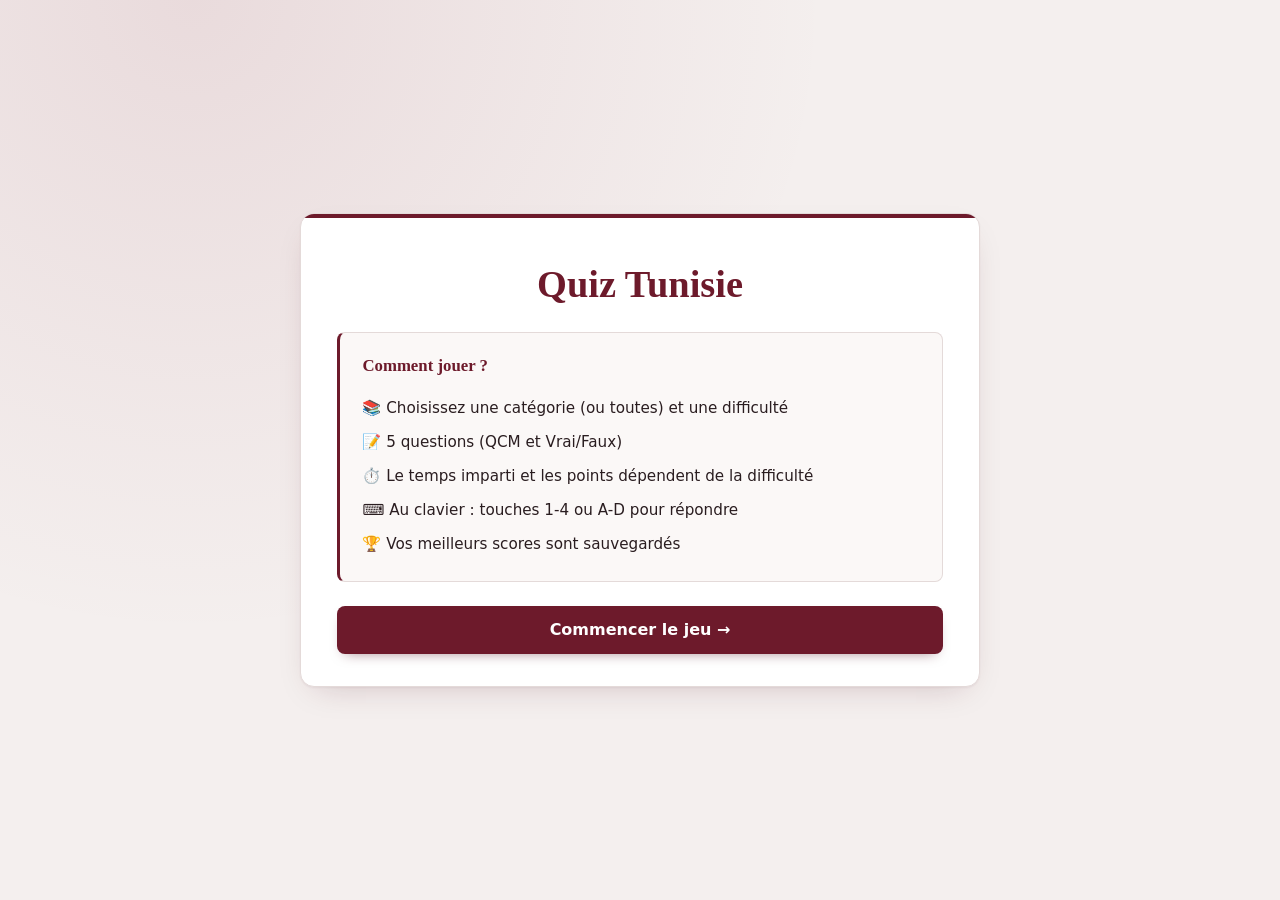
<file: index.html>
<!DOCTYPE html>
<html lang="fr">
<head>
    <meta charset="UTF-8">
    <meta name="viewport" content="width=device-width, initial-scale=1.0">
    <meta name="description" content="Quiz interactif sur la Tunisie avec niveaux de difficulté.">
    <title>Quiz Interactif - Tunisie</title>
    <link rel="stylesheet" href="style.css">
</head>
<body>
    <main class="app">
 
        <!-- ========== ÉCRAN D'ACCUEIL ========== -->
        <section id="welcome-screen" class="screen active" aria-labelledby="welcome-title">
            <div class="card welcome-card">
                <h1 id="welcome-title">Quiz Tunisie</h1>
 
                <div class="rules">
                    <h2>Comment jouer ?</h2>
                    <ul>
                        <li>📚 Choisissez une catégorie (ou toutes) et une difficulté</li>
                        <li>📝 5 questions (QCM et Vrai/Faux)</li>
                        <li>⏱️ Le temps imparti et les points dépendent de la difficulté</li>
                        <li>⌨️ Au clavier : touches 1-4 ou A-D pour répondre</li>
                        <li>🏆 Vos meilleurs scores sont sauvegardés</li>
                    </ul>
                </div>
 
                <div id="best-scores-container" class="best-scores hidden">
                    <h3>🏅 Vos meilleurs scores</h3>
                    <ul id="best-scores-list"></ul>
                    <button id="reset-scores-btn" class="btn-text" type="button">
                        Réinitialiser les scores
                    </button>
                </div>
 
                <button id="start-btn" class="btn btn-primary" type="button">
                    Commencer le jeu →
                </button>
            </div>
        </section>
 
        <!-- ========== ÉCRAN DE CHOIX DE CATÉGORIE ========== -->
        <section id="category-screen" class="screen" aria-labelledby="category-title">
            <div class="card category-card">
                <h1 id="category-title">📚 Choisissez une catégorie</h1>
 
                <!-- Sélecteur de difficulté -->
                <div class="difficulty-selector" role="radiogroup" aria-label="Niveau de difficulté">
                    <button type="button" class="diff-btn" role="radio" aria-checked="false" data-diff="facile">Facile</button>
                    <button type="button" class="diff-btn active" role="radio" aria-checked="true" data-diff="moyen">Moyen</button>
                    <button type="button" class="diff-btn" role="radio" aria-checked="false" data-diff="difficile">Difficile</button>
                </div>
 
                <div id="categories-grid" class="categories-grid">
                    <!-- Les cartes catégories sont générées dynamiquement -->
                </div>
 
                <button id="back-home-btn" class="btn btn-secondary" type="button">
                    ← Retour
                </button>
            </div>
        </section>
 
        <!-- ========== ÉCRAN DU QUIZ ========== -->
        <section id="quiz-screen" class="screen" aria-labelledby="question-text">
            <div class="card quiz-card">
                <div class="quiz-header">
                    <span id="category-badge" class="category-badge">Catégorie</span>
                    <span id="difficulty-badge" class="difficulty-badge">Moyen</span>
                </div>
 
                <!-- Barre de progression -->
                <div class="progress-wrapper">
                    <div class="progress-info">
                        <span id="question-counter">Question 1 / 5</span>
                        <span id="score-display" aria-live="polite">Score : 0 pts</span>
                    </div>
                    <div class="progress-bar" role="progressbar"
                         aria-label="Progression du quiz"
                         aria-valuemin="0" aria-valuemax="100" aria-valuenow="0"
                         id="progress-bar">
                        <div class="progress-fill" id="progress-fill"></div>
                    </div>
                </div>
 
                <!-- Chronomètre (volontairement sans aria-live : pas d'annonce chaque seconde) -->
                <div class="timer-wrapper">
                    <div class="timer">
                        <span class="timer-icon" aria-hidden="true">⏱️</span>
                        <span id="timer-text">15s</span>
                    </div>
                    <div class="time-bar" aria-hidden="true">
                        <div class="time-fill" id="time-fill"></div>
                    </div>
                </div>
 
                <!-- Question -->
                <h2 id="question-text" class="question">Chargement...</h2>
 
                <!-- Réponses -->
                <div id="answers-container" class="answers" role="group"
                     aria-labelledby="question-text">
                    <!-- Généré dynamiquement -->
                </div>
 
                <!-- Explication affichée après la réponse -->
                <p id="explanation" class="explanation hidden" aria-live="polite"></p>
 
                <button id="next-btn" class="btn btn-primary hidden" type="button">
                    Question suivante →
                </button>
 
                <button id="quit-btn" class="btn btn-link" type="button">
                    ✕ Quitter le quiz
                </button>
            </div>
        </section>
 
        <!-- ========== ÉCRAN DE RÉSULTATS ========== -->
        <section id="result-screen" class="screen" aria-labelledby="result-title">
            <div class="card result-card">
                <h1 id="result-title">Quiz terminé ! 🎉</h1>
                <p id="result-category" class="result-category"></p>
                <p id="new-record-msg" class="new-record hidden">⭐ Nouveau record !</p>
 
                <div class="final-score" aria-live="polite">
                    <div class="score-circle">
                        <span id="final-score-value">0</span>
                        <span class="score-total">pts</span>
                    </div>
                </div>
 
                <p id="result-message" class="result-message"></p>
 
                <div class="result-stats">
                    <div class="stat">
                        <span class="stat-value" id="correct-count">0</span>
                        <span class="stat-label">Bonnes réponses</span>
                    </div>
                    <div class="stat">
                        <span class="stat-value" id="wrong-count">0</span>
                        <span class="stat-label">Mauvaises réponses</span>
                    </div>
                    <div class="stat">
                        <span class="stat-value" id="percentage">0%</span>
                        <span class="stat-label">Réussite</span>
                    </div>
                </div>
 
                <!-- Récapitulatif des erreurs -->
                <div id="review-container" class="review hidden">
                    <h3>📖 À revoir</h3>
                    <ul id="review-list"></ul>
                </div>
 
                <div class="result-actions">
                    <button id="replay-category-btn" class="btn btn-primary" type="button">
                        🔄 Rejouer cette catégorie
                    </button>
                    <button id="change-category-btn" class="btn btn-secondary" type="button">
                        📚 Changer de catégorie
                    </button>
                </div>
            </div>
        </section>
 
    </main>
 
    <script src="questions.js"></script>
    <script src="script.js"></script>
</body>
</html>
</file>
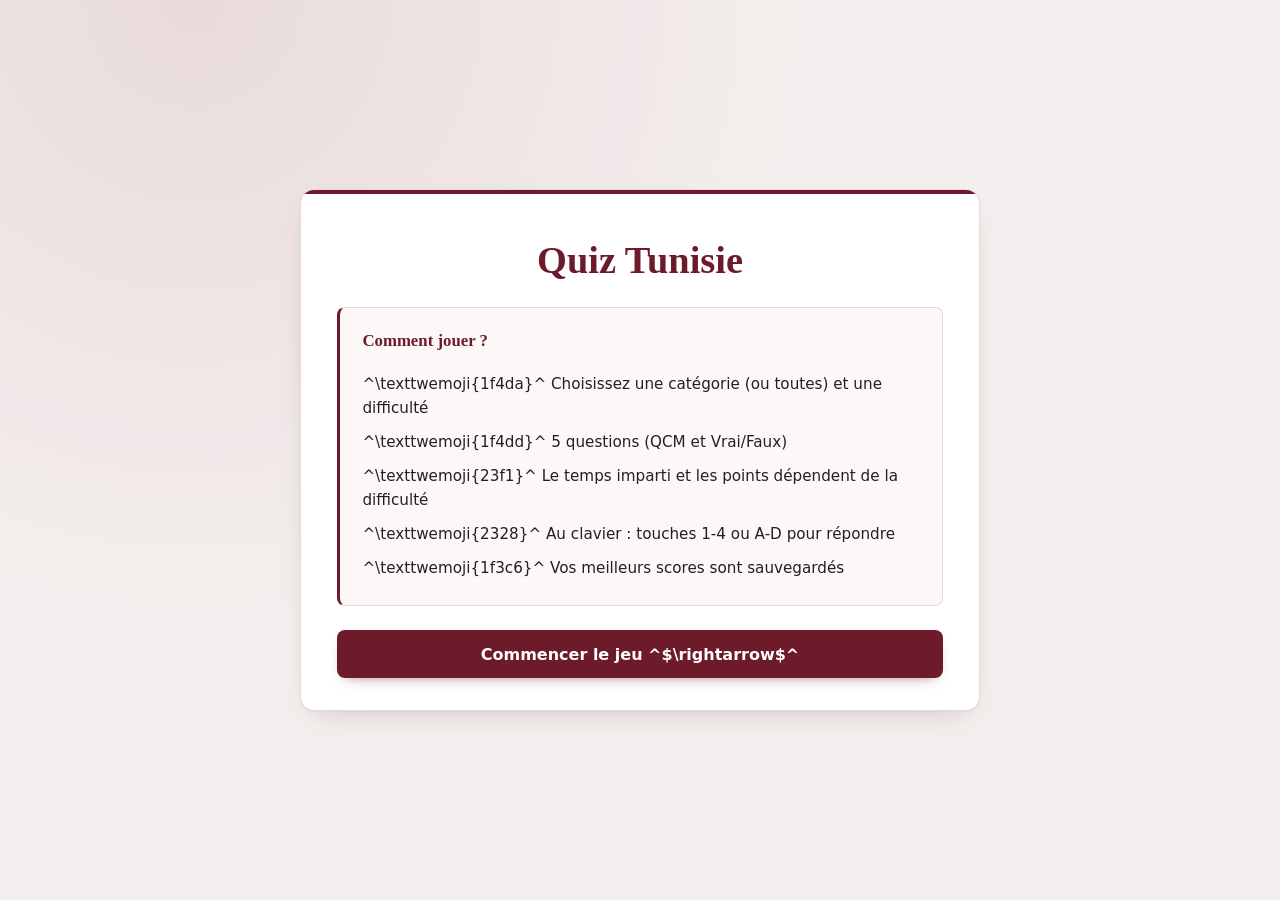
<file: rapport/code/index.html>
<!DOCTYPE html>
<html lang="fr">
<head>
    <meta charset="UTF-8">
    <meta name="viewport" content="width=device-width, initial-scale=1.0">
    <meta name="description" content="Quiz interactif sur la Tunisie avec niveaux de difficulté.">
    <title>Quiz Interactif - Tunisie</title>
    <link rel="stylesheet" href="style.css">
</head>
<body>
    <main class="app">
 
        <!-- ========== ÉCRAN D'ACCUEIL ========== -->
        <section id="welcome-screen" class="screen active" aria-labelledby="welcome-title">
            <div class="card welcome-card">
                <h1 id="welcome-title">Quiz Tunisie</h1>
 
                <div class="rules">
                    <h2>Comment jouer ?</h2>
                    <ul>
                        <li>^\texttwemoji{1f4da}^ Choisissez une catégorie (ou toutes) et une difficulté</li>
                        <li>^\texttwemoji{1f4dd}^ 5 questions (QCM et Vrai/Faux)</li>
                        <li>^\texttwemoji{23f1}^ Le temps imparti et les points dépendent de la difficulté</li>
                        <li>^\texttwemoji{2328}^ Au clavier : touches 1-4 ou A-D pour répondre</li>
                        <li>^\texttwemoji{1f3c6}^ Vos meilleurs scores sont sauvegardés</li>
                    </ul>
                </div>
 
                <div id="best-scores-container" class="best-scores hidden">
                    <h3>^\texttwemoji{1f3c5}^ Vos meilleurs scores</h3>
                    <ul id="best-scores-list"></ul>
                    <button id="reset-scores-btn" class="btn-text" type="button">
                        Réinitialiser les scores
                    </button>
                </div>
 
                <button id="start-btn" class="btn btn-primary" type="button">
                    Commencer le jeu ^$\rightarrow$^
                </button>
            </div>
        </section>
 
        <!-- ========== ÉCRAN DE CHOIX DE CATÉGORIE ========== -->
        <section id="category-screen" class="screen" aria-labelledby="category-title">
            <div class="card category-card">
                <h1 id="category-title">^\texttwemoji{1f4da}^ Choisissez une catégorie</h1>
 
                <!-- Sélecteur de difficulté -->
                <div class="difficulty-selector" role="radiogroup" aria-label="Niveau de difficulté">
                    <button type="button" class="diff-btn" role="radio" aria-checked="false" data-diff="facile">Facile</button>
                    <button type="button" class="diff-btn active" role="radio" aria-checked="true" data-diff="moyen">Moyen</button>
                    <button type="button" class="diff-btn" role="radio" aria-checked="false" data-diff="difficile">Difficile</button>
                </div>
 
                <div id="categories-grid" class="categories-grid">
                    <!-- Les cartes catégories sont générées dynamiquement -->
                </div>
 
                <button id="back-home-btn" class="btn btn-secondary" type="button">
                    ^$\leftarrow$^ Retour
                </button>
            </div>
        </section>
 
        <!-- ========== ÉCRAN DU QUIZ ========== -->
        <section id="quiz-screen" class="screen" aria-labelledby="question-text">
            <div class="card quiz-card">
                <div class="quiz-header">
                    <span id="category-badge" class="category-badge">Catégorie</span>
                    <span id="difficulty-badge" class="difficulty-badge">Moyen</span>
                </div>
 
                <!-- Barre de progression -->
                <div class="progress-wrapper">
                    <div class="progress-info">
                        <span id="question-counter">Question 1 / 5</span>
                        <span id="score-display" aria-live="polite">Score : 0 pts</span>
                    </div>
                    <div class="progress-bar" role="progressbar"
                         aria-label="Progression du quiz"
                         aria-valuemin="0" aria-valuemax="100" aria-valuenow="0"
                         id="progress-bar">
                        <div class="progress-fill" id="progress-fill"></div>
                    </div>
                </div>
 
                <!-- Chronomètre (volontairement sans aria-live : pas d'annonce chaque seconde) -->
                <div class="timer-wrapper">
                    <div class="timer">
                        <span class="timer-icon" aria-hidden="true">^\texttwemoji{23f1}^</span>
                        <span id="timer-text">15s</span>
                    </div>
                    <div class="time-bar" aria-hidden="true">
                        <div class="time-fill" id="time-fill"></div>
                    </div>
                </div>
 
                <!-- Question -->
                <h2 id="question-text" class="question">Chargement...</h2>
 
                <!-- Réponses -->
                <div id="answers-container" class="answers" role="group"
                     aria-labelledby="question-text">
                    <!-- Généré dynamiquement -->
                </div>
 
                <!-- Explication affichée après la réponse -->
                <p id="explanation" class="explanation hidden" aria-live="polite"></p>
 
                <button id="next-btn" class="btn btn-primary hidden" type="button">
                    Question suivante ^$\rightarrow$^
                </button>
 
                <button id="quit-btn" class="btn btn-link" type="button">
                    ^$\times$^ Quitter le quiz
                </button>
            </div>
        </section>
 
        <!-- ========== ÉCRAN DE RÉSULTATS ========== -->
        <section id="result-screen" class="screen" aria-labelledby="result-title">
            <div class="card result-card">
                <h1 id="result-title">Quiz terminé ! ^\texttwemoji{1f389}^</h1>
                <p id="result-category" class="result-category"></p>
                <p id="new-record-msg" class="new-record hidden">^\texttwemoji{2b50}^ Nouveau record !</p>
 
                <div class="final-score" aria-live="polite">
                    <div class="score-circle">
                        <span id="final-score-value">0</span>
                        <span class="score-total">pts</span>
                    </div>
                </div>
 
                <p id="result-message" class="result-message"></p>
 
                <div class="result-stats">
                    <div class="stat">
                        <span class="stat-value" id="correct-count">0</span>
                        <span class="stat-label">Bonnes réponses</span>
                    </div>
                    <div class="stat">
                        <span class="stat-value" id="wrong-count">0</span>
                        <span class="stat-label">Mauvaises réponses</span>
                    </div>
                    <div class="stat">
                        <span class="stat-value" id="percentage">0%</span>
                        <span class="stat-label">Réussite</span>
                    </div>
                </div>
 
                <!-- Récapitulatif des erreurs -->
                <div id="review-container" class="review hidden">
                    <h3>^\texttwemoji{1f4d6}^ À revoir</h3>
                    <ul id="review-list"></ul>
                </div>
 
                <div class="result-actions">
                    <button id="replay-category-btn" class="btn btn-primary" type="button">
                        ^\texttwemoji{1f504}^ Rejouer cette catégorie
                    </button>
                    <button id="change-category-btn" class="btn btn-secondary" type="button">
                        ^\texttwemoji{1f4da}^ Changer de catégorie
                    </button>
                </div>
            </div>
        </section>
 
    </main>
 
    <script src="questions.js"></script>
    <script src="script.js"></script>
</body>
</html>
</file>
<file: style.css>
/* ============================================
   Quiz Tunisie – Feuille de style
   ============================================ */

*,
*::before,
*::after {
    box-sizing: border-box;
    margin: 0;
    padding: 0;
}

:root {
    --bordeaux: #6d1a2b;
    --bordeaux-fonce: #4f1120;
    --bordeaux-clair: #8c2a3f;
    --bordeaux-pale: #f6eaec;
    --bouton: #6d1a2b;          /* fond des éléments pleins */
    --bouton-fonce: #4f1120;
    --blanc: #ffffff;
    --blanc-casse: #fbf8f7;
    --fond: #f4efee;
    --bordure: #e4dad9;
    --bordure-forte: #cdbfbe;
    --encre: #2a1d20;
    --gris: #7a6d6f;
    --vert-ok: #3f7a55;
    --vert-ok-fond: #e3f0e7;
    --vert-ok-texte: #254a33;
    --sur-ok: #ffffff;
    --rouge-ko: #b3261e;
    --rouge-ko-fond: #fbe6e3;
    --rouge-ko-texte: #6d221a;
    --sur-ko: #ffffff;
    --ambre: #8a6a1c;
    --ambre-fond: #f7ecd2;
    --police-titre: Georgia, 'Times New Roman', serif;
    --police-texte: 'Segoe UI', system-ui, -apple-system, Roboto, Helvetica, Arial, sans-serif;
    --rayon: 8px;
    --rayon-doux: 14px;
    --ombre-carte: 0 1px 2px rgba(79, 17, 32, 0.05), 0 12px 32px -16px rgba(79, 17, 32, 0.25);
    --transition: 0.2s ease-out;
}

/* ---------- Thème sombre (suit le réglage du système) ---------- */
@media (prefers-color-scheme: dark) {
    :root {
        --bordeaux: #e58a9d;
        --bordeaux-fonce: #f0a5b4;
        --bordeaux-clair: #e58a9d;
        --bordeaux-pale: #3d2229;
        --bouton: #8c2a3f;
        --bouton-fonce: #a63550;
        --blanc: #2a2024;
        --blanc-casse: #33282c;
        --fond: #1c1517;
        --bordure: #4a3b40;
        --bordure-forte: #65535a;
        --encre: #f3eaec;
        --gris: #b5a5a9;
        --vert-ok: #7cc79a;
        --vert-ok-fond: #1f3a2a;
        --vert-ok-texte: #bfe8cd;
        --sur-ok: #10261a;
        --rouge-ko: #ff8b82;
        --rouge-ko-fond: #442422;
        --rouge-ko-texte: #ffc9c4;
        --sur-ko: #3a0f0b;
        --ambre: #e6c15c;
        --ambre-fond: #403318;
        --ombre-carte: 0 12px 32px -16px rgba(0, 0, 0, 0.6);
    }
}

html { font-size: 16px; scroll-behavior: smooth; }

body {
    font-family: var(--police-texte);
    background-color: var(--fond);
    background-image: radial-gradient(circle at 15% 0%, rgba(140, 42, 63, 0.10) 0%, transparent 45%);
    background-attachment: fixed;
    min-height: 100vh;
    display: flex;
    align-items: center;
    justify-content: center;
    padding: 1.25rem;
    color: var(--encre);
    line-height: 1.6;
    -webkit-font-smoothing: antialiased;
}

button { font-family: inherit; color: inherit; }

.app { width: 100%; max-width: 680px; }

.screen { display: none; }
.screen.active { display: block; animation: apparition 0.35s ease-out; }

.card {
    background: var(--blanc);
    border: 1px solid var(--bordure);
    border-radius: var(--rayon-doux);
    padding: 2.5rem 2.25rem 2rem;
    box-shadow: var(--ombre-carte);
    position: relative;
    overflow: hidden;
}

.card::before {
    content: "";
    position: absolute;
    top: 0; left: 0; right: 0;
    height: 4px;
    background: var(--bouton);
}

/* Focus clavier visible partout */
button:focus-visible {
    outline: 2px solid var(--bordeaux);
    outline-offset: 3px;
}

/* ---------- Écran d'accueil ---------- */
.welcome-card { text-align: center; }
.welcome-card h1 { font-family: var(--police-titre); font-weight: 700; font-size: 2.4rem; color: var(--bordeaux); margin-bottom: 1rem; }

.rules {
    background: var(--blanc-casse);
    border: 1px solid var(--bordure);
    border-left: 3px solid var(--bordeaux);
    border-radius: var(--rayon);
    padding: 1.25rem 1.4rem;
    margin-bottom: 1.5rem;
    text-align: left;
}
.rules h2 { font-family: var(--police-titre); font-size: 1.05rem; color: var(--bordeaux); margin-bottom: 0.75rem; }
.rules ul { list-style: none; }
.rules li { padding: 0.3rem 0; font-size: 0.95rem; }

/* ---------- Meilleurs scores ---------- */
.best-scores {
    background: var(--blanc-casse);
    border: 1px solid var(--bordure);
    border-radius: var(--rayon);
    padding: 1rem 1.25rem;
    margin-bottom: 1.5rem;
    text-align: left;
    font-size: 0.9rem;
}
.best-scores h3 { font-family: var(--police-titre); font-size: 1rem; color: var(--bordeaux); margin-bottom: 0.5rem; }
.best-scores ul { list-style: none; padding-left: 0; }
.best-scores li { padding: 0.25rem 0; border-bottom: 1px dashed var(--bordure); }
.best-scores li:last-child { border-bottom: none; }

.btn-text {
    background: none;
    border: none;
    margin-top: 0.6rem;
    padding: 0.2rem 0;
    font-size: 0.82rem;
    color: var(--gris);
    text-decoration: underline;
    cursor: pointer;
}
.btn-text:hover { color: var(--rouge-ko); }

/* ---------- Écran catégories & difficulté ---------- */
.category-card { text-align: center; }
.category-card h1 { font-family: var(--police-titre); font-size: 1.8rem; color: var(--bordeaux); margin-bottom: 1rem; }

.difficulty-selector {
    display: flex;
    justify-content: center;
    gap: 0.5rem;
    margin-bottom: 1.5rem;
    background: var(--blanc-casse);
    padding: 0.4rem;
    border-radius: 999px;
    border: 1px solid var(--bordure);
}

.diff-btn {
    flex: 1;
    padding: 0.5rem 1rem;
    border: none;
    border-radius: 999px;
    background: transparent;
    font-size: 0.9rem;
    font-weight: 600;
    color: var(--gris);
    cursor: pointer;
    transition: var(--transition);
}
.diff-btn:hover { color: var(--bordeaux); }
.diff-btn.active {
    background: var(--bouton);
    color: #ffffff;
    box-shadow: 0 2px 8px rgba(109, 26, 43, 0.3);
}

.categories-grid {
    display: grid;
    grid-template-columns: repeat(auto-fit, minmax(190px, 1fr));
    gap: 0.9rem;
    margin: 1.75rem 0;
    text-align: left;
}

.category-tile {
    display: flex;
    flex-direction: column;
    padding: 1.2rem 1.15rem 1.05rem;
    background: var(--blanc);
    border: 1.5px solid var(--bordure);
    border-radius: var(--rayon);
    cursor: pointer;
    transition: var(--transition);
}
.category-tile:hover { border-color: var(--bordeaux); background: var(--bordeaux-pale); transform: translateY(-2px); }
.category-tile .cat-icon { font-size: 1.7rem; margin-bottom: 0.4rem; }
.category-tile .cat-name { font-family: var(--police-titre); font-size: 1.08rem; font-weight: 700; color: var(--bordeaux); }

/* ---------- Boutons ---------- */
.btn {
    font-size: 1rem;
    font-weight: 600;
    padding: 0.9rem 1.6rem;
    border: none;
    border-radius: var(--rayon);
    cursor: pointer;
    transition: var(--transition);
    display: inline-block;
}
.btn-primary { background: var(--bouton); color: #ffffff; width: 100%; box-shadow: 0 6px 14px -8px rgba(79, 17, 32, 0.6); }
.btn-primary:hover:not(:disabled) { background: var(--bouton-fonce); transform: translateY(-1px); }
.btn-secondary { background: var(--blanc); color: var(--bordeaux); width: 100%; border: 1.5px solid var(--bordeaux); }
.btn-secondary:hover:not(:disabled) { background: var(--bordeaux-pale); }
.btn-link { background: transparent; color: var(--gris); font-size: 0.86rem; padding: 0.6rem; margin-top: 1rem; width: 100%; border-top: 1px solid var(--bordure); border-radius: 0; }
.btn-link:hover { color: var(--bordeaux); }
.btn:disabled { opacity: 0.45; cursor: not-allowed; }
.hidden { display: none !important; }

/* ---------- Écran quiz ---------- */
.quiz-header { display: flex; justify-content: center; gap: 0.5rem; margin-bottom: 1.1rem; flex-wrap: wrap; }
.category-badge { padding: 0.3rem 0.95rem; background: var(--bordeaux-pale); color: var(--bordeaux); border-radius: 999px; font-size: 0.78rem; font-weight: 600; text-transform: uppercase; }
.difficulty-badge { padding: 0.3rem 0.95rem; background: var(--ambre-fond); color: var(--ambre); border-radius: 999px; font-size: 0.78rem; font-weight: 600; text-transform: uppercase; }
.difficulty-badge.diff-facile { background: var(--vert-ok-fond); color: var(--vert-ok); }
.difficulty-badge.diff-moyen { background: var(--ambre-fond); color: var(--ambre); }
.difficulty-badge.diff-difficile { background: var(--rouge-ko-fond); color: var(--rouge-ko); }

.progress-wrapper { margin-bottom: 1.25rem; }
.progress-info { display: flex; justify-content: space-between; font-size: 0.85rem; font-weight: 500; color: var(--gris); margin-bottom: 0.45rem; }
.progress-bar { height: 6px; background: var(--bordure); border-radius: 3px; overflow: hidden; }
.progress-fill { height: 100%; width: 0%; background: var(--bouton); transition: width 0.45s ease-out; }

/* Chrono + barre de temps */
.timer-wrapper { display: flex; align-items: center; gap: 0.75rem; margin-bottom: 1.15rem; }
.timer { display: inline-flex; gap: 0.35rem; padding: 0.32rem 0.9rem; border-radius: 999px; background: var(--vert-ok-fond); color: var(--vert-ok); font-weight: 600; }
.timer.warning { background: var(--ambre-fond); color: var(--ambre); }
.timer.danger { background: var(--rouge-ko-fond); color: var(--rouge-ko); animation: battement 0.9s infinite; }

.time-bar { flex: 1; height: 6px; background: var(--bordure); border-radius: 3px; overflow: hidden; }
.time-fill { height: 100%; width: 100%; background: var(--vert-ok); transition: width 1s linear, background 0.3s; }
.timer.warning ~ .time-bar .time-fill { background: var(--ambre); }
.timer.danger ~ .time-bar .time-fill { background: var(--rouge-ko); }

.question, .answers { animation: slideFadeIn 0.4s ease-out forwards; }
.question { font-family: var(--police-titre); font-size: 1.3rem; font-weight: 700; margin-bottom: 1.5rem; }

.answers { display: flex; flex-direction: column; gap: 0.6rem; margin-bottom: 1.25rem; }
.answer-btn { display: flex; align-items: center; gap: 0.75rem; width: 100%; padding: 0.85rem 1rem; font-size: 0.97rem; text-align: left; color: var(--encre); background: var(--blanc); border: 1.5px solid var(--bordure); border-radius: var(--rayon); cursor: pointer; transition: var(--transition); }
.answer-btn:hover:not(:disabled) { background: var(--bordeaux-pale); border-color: var(--bordeaux-clair); }
.answer-btn:disabled { cursor: default; }
.answer-letter { display: flex; align-items: center; justify-content: center; flex-shrink: 0; width: 28px; height: 28px; border-radius: 50%; background: var(--blanc-casse); border: 1px solid var(--bordure-forte); font-family: var(--police-titre); font-weight: 700; color: var(--bordeaux); }

.answer-btn.correct { background: var(--vert-ok-fond); border-color: var(--vert-ok); color: var(--vert-ok-texte); }
.answer-btn.correct .answer-letter { background: var(--vert-ok); color: var(--sur-ok); border-color: var(--vert-ok); }
.answer-btn.wrong { background: var(--rouge-ko-fond); border-color: var(--rouge-ko); color: var(--rouge-ko-texte); animation: secousse 0.35s; }
.answer-btn.wrong .answer-letter { background: var(--rouge-ko); color: var(--sur-ko); border-color: var(--rouge-ko); }
.answer-btn.correct::after { content: "✓"; margin-left: auto; color: var(--vert-ok); }
.answer-btn.wrong::after { content: "✗"; margin-left: auto; color: var(--rouge-ko); }

/* Explication après réponse */
.explanation {
    margin-bottom: 1.1rem;
    padding: 0.8rem 1rem;
    background: var(--blanc-casse);
    border: 1px solid var(--bordure);
    border-left: 3px solid var(--bordeaux);
    border-radius: var(--rayon);
    font-size: 0.92rem;
    animation: apparition 0.3s ease-out;
}

/* ---------- Écran résultats ---------- */
.result-card { text-align: center; }
.result-card h1 { font-family: var(--police-titre); font-size: 1.8rem; color: var(--bordeaux); }
.result-category { color: var(--gris); font-size: 0.95rem; }
.new-record { color: var(--ambre); font-weight: 700; margin-bottom: 1rem; animation: battement 1s infinite; }

.score-circle { display: flex; flex-direction: column; align-items: center; justify-content: center; width: 136px; height: 136px; margin: 1.25rem auto; border-radius: 50%; background: var(--bouton); color: #ffffff; box-shadow: 0 0 0 6px var(--bordeaux-pale); }
.score-circle #final-score-value { font-family: var(--police-titre); font-size: 2.7rem; font-weight: 700; line-height: 1; }

.result-message { margin-bottom: 1.25rem; font-weight: 500; }

.result-stats { display: grid; grid-template-columns: repeat(3, 1fr); gap: 0.75rem; margin-bottom: 1.75rem; }
.stat { display: flex; flex-direction: column; padding: 0.9rem; background: var(--blanc-casse); border-radius: var(--rayon); border: 1px solid var(--bordure); }
.stat-value { font-family: var(--police-titre); font-size: 1.4rem; font-weight: 700; color: var(--bordeaux); }
.stat-label { font-size: 0.82rem; color: var(--gris); }

/* Récapitulatif des erreurs */
.review { text-align: left; margin-bottom: 1.75rem; }
.review h3 { font-family: var(--police-titre); font-size: 1.1rem; color: var(--bordeaux); margin-bottom: 0.6rem; }
.review ul { list-style: none; display: flex; flex-direction: column; gap: 0.6rem; }
.review li {
    display: flex;
    flex-direction: column;
    gap: 0.15rem;
    padding: 0.8rem 1rem;
    background: var(--blanc-casse);
    border: 1px solid var(--bordure);
    border-radius: var(--rayon);
    font-size: 0.9rem;
}
.review-yours { color: var(--rouge-ko); }
.review-good { color: var(--vert-ok); font-weight: 600; }
.review-explain { color: var(--gris); font-size: 0.85rem; margin-top: 0.2rem; }

.result-actions { display: flex; flex-direction: column; gap: 0.6rem; }

/* ---------- Animations ---------- */
@keyframes apparition { from { opacity: 0; transform: translateY(8px); } to { opacity: 1; transform: translateY(0); } }
@keyframes slideFadeIn { from { opacity: 0; transform: translateX(-15px); } to { opacity: 1; transform: translateX(0); } }
@keyframes battement { 0%, 100% { opacity: 1; } 50% { opacity: 0.65; } }
@keyframes secousse { 0%, 100% { transform: translateX(0); } 30% { transform: translateX(-4px); } 70% { transform: translateX(4px); } }

/* ---------- Mouvement réduit ---------- */
@media (prefers-reduced-motion: reduce) {
    *, *::before, *::after {
        animation: none !important;
        transition: none !important;
        scroll-behavior: auto !important;
    }
}

/* ---------- Responsive ---------- */
@media (max-width: 600px) {
    body { padding: 0.85rem; }
    .card { padding: 1.8rem 1.2rem; }
    .categories-grid { grid-template-columns: 1fr; }
    .result-stats { grid-template-columns: 1fr; }
    .stat { flex-direction: row; justify-content: space-between; }
    .difficulty-selector { flex-direction: column; border-radius: 12px; }
    .diff-btn { border-radius: 8px; }
}
</file>
<file: rapport/code/style.css>
/* ============================================
   Quiz Tunisie ^\textendash{}^ Feuille de style
   ============================================ */

*,
*::before,
*::after {
    box-sizing: border-box;
    margin: 0;
    padding: 0;
}

:root {
    --bordeaux: #6d1a2b;
    --bordeaux-fonce: #4f1120;
    --bordeaux-clair: #8c2a3f;
    --bordeaux-pale: #f6eaec;
    --bouton: #6d1a2b;          /* fond des éléments pleins */
    --bouton-fonce: #4f1120;
    --blanc: #ffffff;
    --blanc-casse: #fbf8f7;
    --fond: #f4efee;
    --bordure: #e4dad9;
    --bordure-forte: #cdbfbe;
    --encre: #2a1d20;
    --gris: #7a6d6f;
    --vert-ok: #3f7a55;
    --vert-ok-fond: #e3f0e7;
    --vert-ok-texte: #254a33;
    --sur-ok: #ffffff;
    --rouge-ko: #b3261e;
    --rouge-ko-fond: #fbe6e3;
    --rouge-ko-texte: #6d221a;
    --sur-ko: #ffffff;
    --ambre: #8a6a1c;
    --ambre-fond: #f7ecd2;
    --police-titre: Georgia, 'Times New Roman', serif;
    --police-texte: 'Segoe UI', system-ui, -apple-system, Roboto, Helvetica, Arial, sans-serif;
    --rayon: 8px;
    --rayon-doux: 14px;
    --ombre-carte: 0 1px 2px rgba(79, 17, 32, 0.05), 0 12px 32px -16px rgba(79, 17, 32, 0.25);
    --transition: 0.2s ease-out;
}

/* ---------- Thème sombre (suit le réglage du système) ---------- */
@media (prefers-color-scheme: dark) {
    :root {
        --bordeaux: #e58a9d;
        --bordeaux-fonce: #f0a5b4;
        --bordeaux-clair: #e58a9d;
        --bordeaux-pale: #3d2229;
        --bouton: #8c2a3f;
        --bouton-fonce: #a63550;
        --blanc: #2a2024;
        --blanc-casse: #33282c;
        --fond: #1c1517;
        --bordure: #4a3b40;
        --bordure-forte: #65535a;
        --encre: #f3eaec;
        --gris: #b5a5a9;
        --vert-ok: #7cc79a;
        --vert-ok-fond: #1f3a2a;
        --vert-ok-texte: #bfe8cd;
        --sur-ok: #10261a;
        --rouge-ko: #ff8b82;
        --rouge-ko-fond: #442422;
        --rouge-ko-texte: #ffc9c4;
        --sur-ko: #3a0f0b;
        --ambre: #e6c15c;
        --ambre-fond: #403318;
        --ombre-carte: 0 12px 32px -16px rgba(0, 0, 0, 0.6);
    }
}

html { font-size: 16px; scroll-behavior: smooth; }

body {
    font-family: var(--police-texte);
    background-color: var(--fond);
    background-image: radial-gradient(circle at 15% 0%, rgba(140, 42, 63, 0.10) 0%, transparent 45%);
    background-attachment: fixed;
    min-height: 100vh;
    display: flex;
    align-items: center;
    justify-content: center;
    padding: 1.25rem;
    color: var(--encre);
    line-height: 1.6;
    -webkit-font-smoothing: antialiased;
}

button { font-family: inherit; color: inherit; }

.app { width: 100%; max-width: 680px; }

.screen { display: none; }
.screen.active { display: block; animation: apparition 0.35s ease-out; }

.card {
    background: var(--blanc);
    border: 1px solid var(--bordure);
    border-radius: var(--rayon-doux);
    padding: 2.5rem 2.25rem 2rem;
    box-shadow: var(--ombre-carte);
    position: relative;
    overflow: hidden;
}

.card::before {
    content: "";
    position: absolute;
    top: 0; left: 0; right: 0;
    height: 4px;
    background: var(--bouton);
}

/* Focus clavier visible partout */
button:focus-visible {
    outline: 2px solid var(--bordeaux);
    outline-offset: 3px;
}

/* ---------- Écran d'accueil ---------- */
.welcome-card { text-align: center; }
.welcome-card h1 { font-family: var(--police-titre); font-weight: 700; font-size: 2.4rem; color: var(--bordeaux); margin-bottom: 1rem; }

.rules {
    background: var(--blanc-casse);
    border: 1px solid var(--bordure);
    border-left: 3px solid var(--bordeaux);
    border-radius: var(--rayon);
    padding: 1.25rem 1.4rem;
    margin-bottom: 1.5rem;
    text-align: left;
}
.rules h2 { font-family: var(--police-titre); font-size: 1.05rem; color: var(--bordeaux); margin-bottom: 0.75rem; }
.rules ul { list-style: none; }
.rules li { padding: 0.3rem 0; font-size: 0.95rem; }

/* ---------- Meilleurs scores ---------- */
.best-scores {
    background: var(--blanc-casse);
    border: 1px solid var(--bordure);
    border-radius: var(--rayon);
    padding: 1rem 1.25rem;
    margin-bottom: 1.5rem;
    text-align: left;
    font-size: 0.9rem;
}
.best-scores h3 { font-family: var(--police-titre); font-size: 1rem; color: var(--bordeaux); margin-bottom: 0.5rem; }
.best-scores ul { list-style: none; padding-left: 0; }
.best-scores li { padding: 0.25rem 0; border-bottom: 1px dashed var(--bordure); }
.best-scores li:last-child { border-bottom: none; }

.btn-text {
    background: none;
    border: none;
    margin-top: 0.6rem;
    padding: 0.2rem 0;
    font-size: 0.82rem;
    color: var(--gris);
    text-decoration: underline;
    cursor: pointer;
}
.btn-text:hover { color: var(--rouge-ko); }

/* ---------- Écran catégories & difficulté ---------- */
.category-card { text-align: center; }
.category-card h1 { font-family: var(--police-titre); font-size: 1.8rem; color: var(--bordeaux); margin-bottom: 1rem; }

.difficulty-selector {
    display: flex;
    justify-content: center;
    gap: 0.5rem;
    margin-bottom: 1.5rem;
    background: var(--blanc-casse);
    padding: 0.4rem;
    border-radius: 999px;
    border: 1px solid var(--bordure);
}

.diff-btn {
    flex: 1;
    padding: 0.5rem 1rem;
    border: none;
    border-radius: 999px;
    background: transparent;
    font-size: 0.9rem;
    font-weight: 600;
    color: var(--gris);
    cursor: pointer;
    transition: var(--transition);
}
.diff-btn:hover { color: var(--bordeaux); }
.diff-btn.active {
    background: var(--bouton);
    color: #ffffff;
    box-shadow: 0 2px 8px rgba(109, 26, 43, 0.3);
}

.categories-grid {
    display: grid;
    grid-template-columns: repeat(auto-fit, minmax(190px, 1fr));
    gap: 0.9rem;
    margin: 1.75rem 0;
    text-align: left;
}

.category-tile {
    display: flex;
    flex-direction: column;
    padding: 1.2rem 1.15rem 1.05rem;
    background: var(--blanc);
    border: 1.5px solid var(--bordure);
    border-radius: var(--rayon);
    cursor: pointer;
    transition: var(--transition);
}
.category-tile:hover { border-color: var(--bordeaux); background: var(--bordeaux-pale); transform: translateY(-2px); }
.category-tile .cat-icon { font-size: 1.7rem; margin-bottom: 0.4rem; }
.category-tile .cat-name { font-family: var(--police-titre); font-size: 1.08rem; font-weight: 700; color: var(--bordeaux); }

/* ---------- Boutons ---------- */
.btn {
    font-size: 1rem;
    font-weight: 600;
    padding: 0.9rem 1.6rem;
    border: none;
    border-radius: var(--rayon);
    cursor: pointer;
    transition: var(--transition);
    display: inline-block;
}
.btn-primary { background: var(--bouton); color: #ffffff; width: 100%; box-shadow: 0 6px 14px -8px rgba(79, 17, 32, 0.6); }
.btn-primary:hover:not(:disabled) { background: var(--bouton-fonce); transform: translateY(-1px); }
.btn-secondary { background: var(--blanc); color: var(--bordeaux); width: 100%; border: 1.5px solid var(--bordeaux); }
.btn-secondary:hover:not(:disabled) { background: var(--bordeaux-pale); }
.btn-link { background: transparent; color: var(--gris); font-size: 0.86rem; padding: 0.6rem; margin-top: 1rem; width: 100%; border-top: 1px solid var(--bordure); border-radius: 0; }
.btn-link:hover { color: var(--bordeaux); }
.btn:disabled { opacity: 0.45; cursor: not-allowed; }
.hidden { display: none !important; }

/* ---------- Écran quiz ---------- */
.quiz-header { display: flex; justify-content: center; gap: 0.5rem; margin-bottom: 1.1rem; flex-wrap: wrap; }
.category-badge { padding: 0.3rem 0.95rem; background: var(--bordeaux-pale); color: var(--bordeaux); border-radius: 999px; font-size: 0.78rem; font-weight: 600; text-transform: uppercase; }
.difficulty-badge { padding: 0.3rem 0.95rem; background: var(--ambre-fond); color: var(--ambre); border-radius: 999px; font-size: 0.78rem; font-weight: 600; text-transform: uppercase; }
.difficulty-badge.diff-facile { background: var(--vert-ok-fond); color: var(--vert-ok); }
.difficulty-badge.diff-moyen { background: var(--ambre-fond); color: var(--ambre); }
.difficulty-badge.diff-difficile { background: var(--rouge-ko-fond); color: var(--rouge-ko); }

.progress-wrapper { margin-bottom: 1.25rem; }
.progress-info { display: flex; justify-content: space-between; font-size: 0.85rem; font-weight: 500; color: var(--gris); margin-bottom: 0.45rem; }
.progress-bar { height: 6px; background: var(--bordure); border-radius: 3px; overflow: hidden; }
.progress-fill { height: 100%; width: 0%; background: var(--bouton); transition: width 0.45s ease-out; }

/* Chrono + barre de temps */
.timer-wrapper { display: flex; align-items: center; gap: 0.75rem; margin-bottom: 1.15rem; }
.timer { display: inline-flex; gap: 0.35rem; padding: 0.32rem 0.9rem; border-radius: 999px; background: var(--vert-ok-fond); color: var(--vert-ok); font-weight: 600; }
.timer.warning { background: var(--ambre-fond); color: var(--ambre); }
.timer.danger { background: var(--rouge-ko-fond); color: var(--rouge-ko); animation: battement 0.9s infinite; }

.time-bar { flex: 1; height: 6px; background: var(--bordure); border-radius: 3px; overflow: hidden; }
.time-fill { height: 100%; width: 100%; background: var(--vert-ok); transition: width 1s linear, background 0.3s; }
.timer.warning ~ .time-bar .time-fill { background: var(--ambre); }
.timer.danger ~ .time-bar .time-fill { background: var(--rouge-ko); }

.question, .answers { animation: slideFadeIn 0.4s ease-out forwards; }
.question { font-family: var(--police-titre); font-size: 1.3rem; font-weight: 700; margin-bottom: 1.5rem; }

.answers { display: flex; flex-direction: column; gap: 0.6rem; margin-bottom: 1.25rem; }
.answer-btn { display: flex; align-items: center; gap: 0.75rem; width: 100%; padding: 0.85rem 1rem; font-size: 0.97rem; text-align: left; color: var(--encre); background: var(--blanc); border: 1.5px solid var(--bordure); border-radius: var(--rayon); cursor: pointer; transition: var(--transition); }
.answer-btn:hover:not(:disabled) { background: var(--bordeaux-pale); border-color: var(--bordeaux-clair); }
.answer-btn:disabled { cursor: default; }
.answer-letter { display: flex; align-items: center; justify-content: center; flex-shrink: 0; width: 28px; height: 28px; border-radius: 50%; background: var(--blanc-casse); border: 1px solid var(--bordure-forte); font-family: var(--police-titre); font-weight: 700; color: var(--bordeaux); }

.answer-btn.correct { background: var(--vert-ok-fond); border-color: var(--vert-ok); color: var(--vert-ok-texte); }
.answer-btn.correct .answer-letter { background: var(--vert-ok); color: var(--sur-ok); border-color: var(--vert-ok); }
.answer-btn.wrong { background: var(--rouge-ko-fond); border-color: var(--rouge-ko); color: var(--rouge-ko-texte); animation: secousse 0.35s; }
.answer-btn.wrong .answer-letter { background: var(--rouge-ko); color: var(--sur-ko); border-color: var(--rouge-ko); }
.answer-btn.correct::after { content: "^$\checkmark$^"; margin-left: auto; color: var(--vert-ok); }
.answer-btn.wrong::after { content: "^\ding{55}^"; margin-left: auto; color: var(--rouge-ko); }

/* Explication après réponse */
.explanation {
    margin-bottom: 1.1rem;
    padding: 0.8rem 1rem;
    background: var(--blanc-casse);
    border: 1px solid var(--bordure);
    border-left: 3px solid var(--bordeaux);
    border-radius: var(--rayon);
    font-size: 0.92rem;
    animation: apparition 0.3s ease-out;
}

/* ---------- Écran résultats ---------- */
.result-card { text-align: center; }
.result-card h1 { font-family: var(--police-titre); font-size: 1.8rem; color: var(--bordeaux); }
.result-category { color: var(--gris); font-size: 0.95rem; }
.new-record { color: var(--ambre); font-weight: 700; margin-bottom: 1rem; animation: battement 1s infinite; }

.score-circle { display: flex; flex-direction: column; align-items: center; justify-content: center; width: 136px; height: 136px; margin: 1.25rem auto; border-radius: 50%; background: var(--bouton); color: #ffffff; box-shadow: 0 0 0 6px var(--bordeaux-pale); }
.score-circle #final-score-value { font-family: var(--police-titre); font-size: 2.7rem; font-weight: 700; line-height: 1; }

.result-message { margin-bottom: 1.25rem; font-weight: 500; }

.result-stats { display: grid; grid-template-columns: repeat(3, 1fr); gap: 0.75rem; margin-bottom: 1.75rem; }
.stat { display: flex; flex-direction: column; padding: 0.9rem; background: var(--blanc-casse); border-radius: var(--rayon); border: 1px solid var(--bordure); }
.stat-value { font-family: var(--police-titre); font-size: 1.4rem; font-weight: 700; color: var(--bordeaux); }
.stat-label { font-size: 0.82rem; color: var(--gris); }

/* Récapitulatif des erreurs */
.review { text-align: left; margin-bottom: 1.75rem; }
.review h3 { font-family: var(--police-titre); font-size: 1.1rem; color: var(--bordeaux); margin-bottom: 0.6rem; }
.review ul { list-style: none; display: flex; flex-direction: column; gap: 0.6rem; }
.review li {
    display: flex;
    flex-direction: column;
    gap: 0.15rem;
    padding: 0.8rem 1rem;
    background: var(--blanc-casse);
    border: 1px solid var(--bordure);
    border-radius: var(--rayon);
    font-size: 0.9rem;
}
.review-yours { color: var(--rouge-ko); }
.review-good { color: var(--vert-ok); font-weight: 600; }
.review-explain { color: var(--gris); font-size: 0.85rem; margin-top: 0.2rem; }

.result-actions { display: flex; flex-direction: column; gap: 0.6rem; }

/* ---------- Animations ---------- */
@keyframes apparition { from { opacity: 0; transform: translateY(8px); } to { opacity: 1; transform: translateY(0); } }
@keyframes slideFadeIn { from { opacity: 0; transform: translateX(-15px); } to { opacity: 1; transform: translateX(0); } }
@keyframes battement { 0%, 100% { opacity: 1; } 50% { opacity: 0.65; } }
@keyframes secousse { 0%, 100% { transform: translateX(0); } 30% { transform: translateX(-4px); } 70% { transform: translateX(4px); } }

/* ---------- Mouvement réduit ---------- */
@media (prefers-reduced-motion: reduce) {
    *, *::before, *::after {
        animation: none !important;
        transition: none !important;
        scroll-behavior: auto !important;
    }
}

/* ---------- Responsive ---------- */
@media (max-width: 600px) {
    body { padding: 0.85rem; }
    .card { padding: 1.8rem 1.2rem; }
    .categories-grid { grid-template-columns: 1fr; }
    .result-stats { grid-template-columns: 1fr; }
    .stat { flex-direction: row; justify-content: space-between; }
    .difficulty-selector { flex-direction: column; border-radius: 12px; }
    .diff-btn { border-radius: 8px; }
}
</file>
